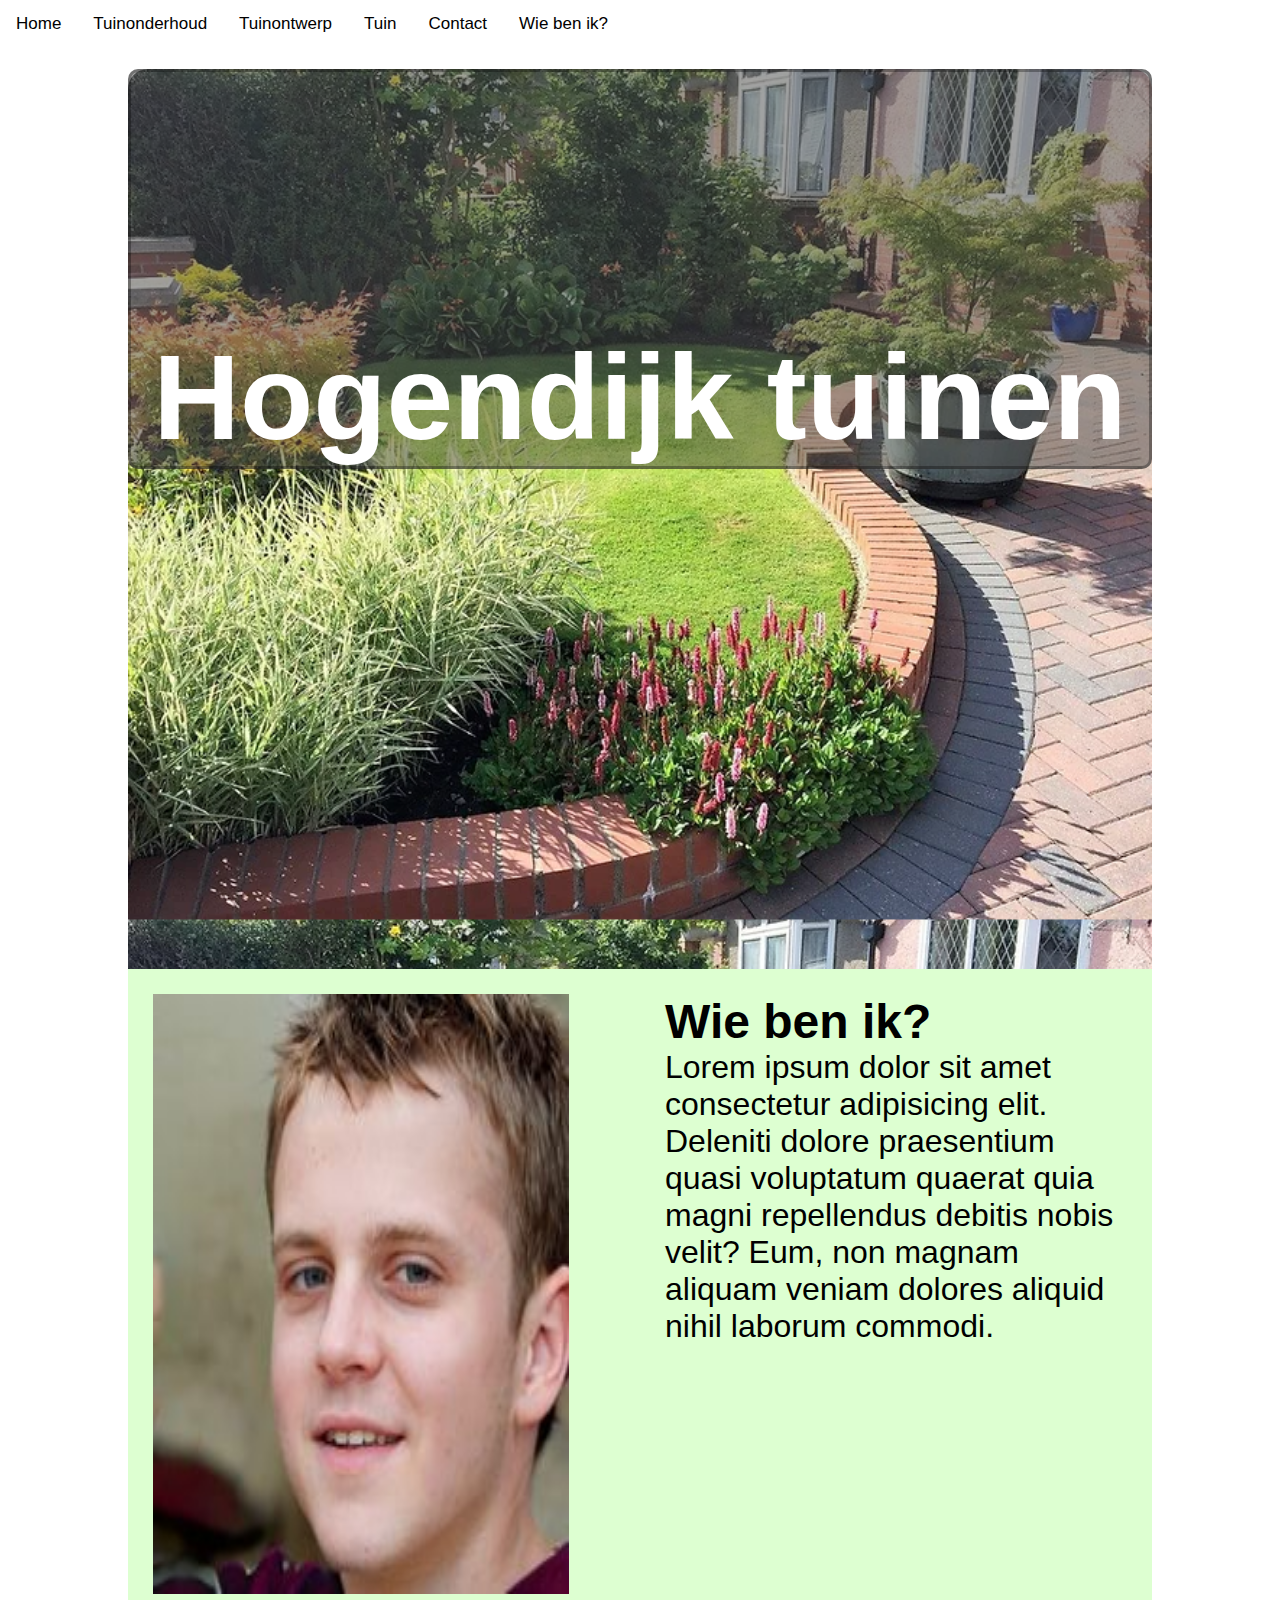
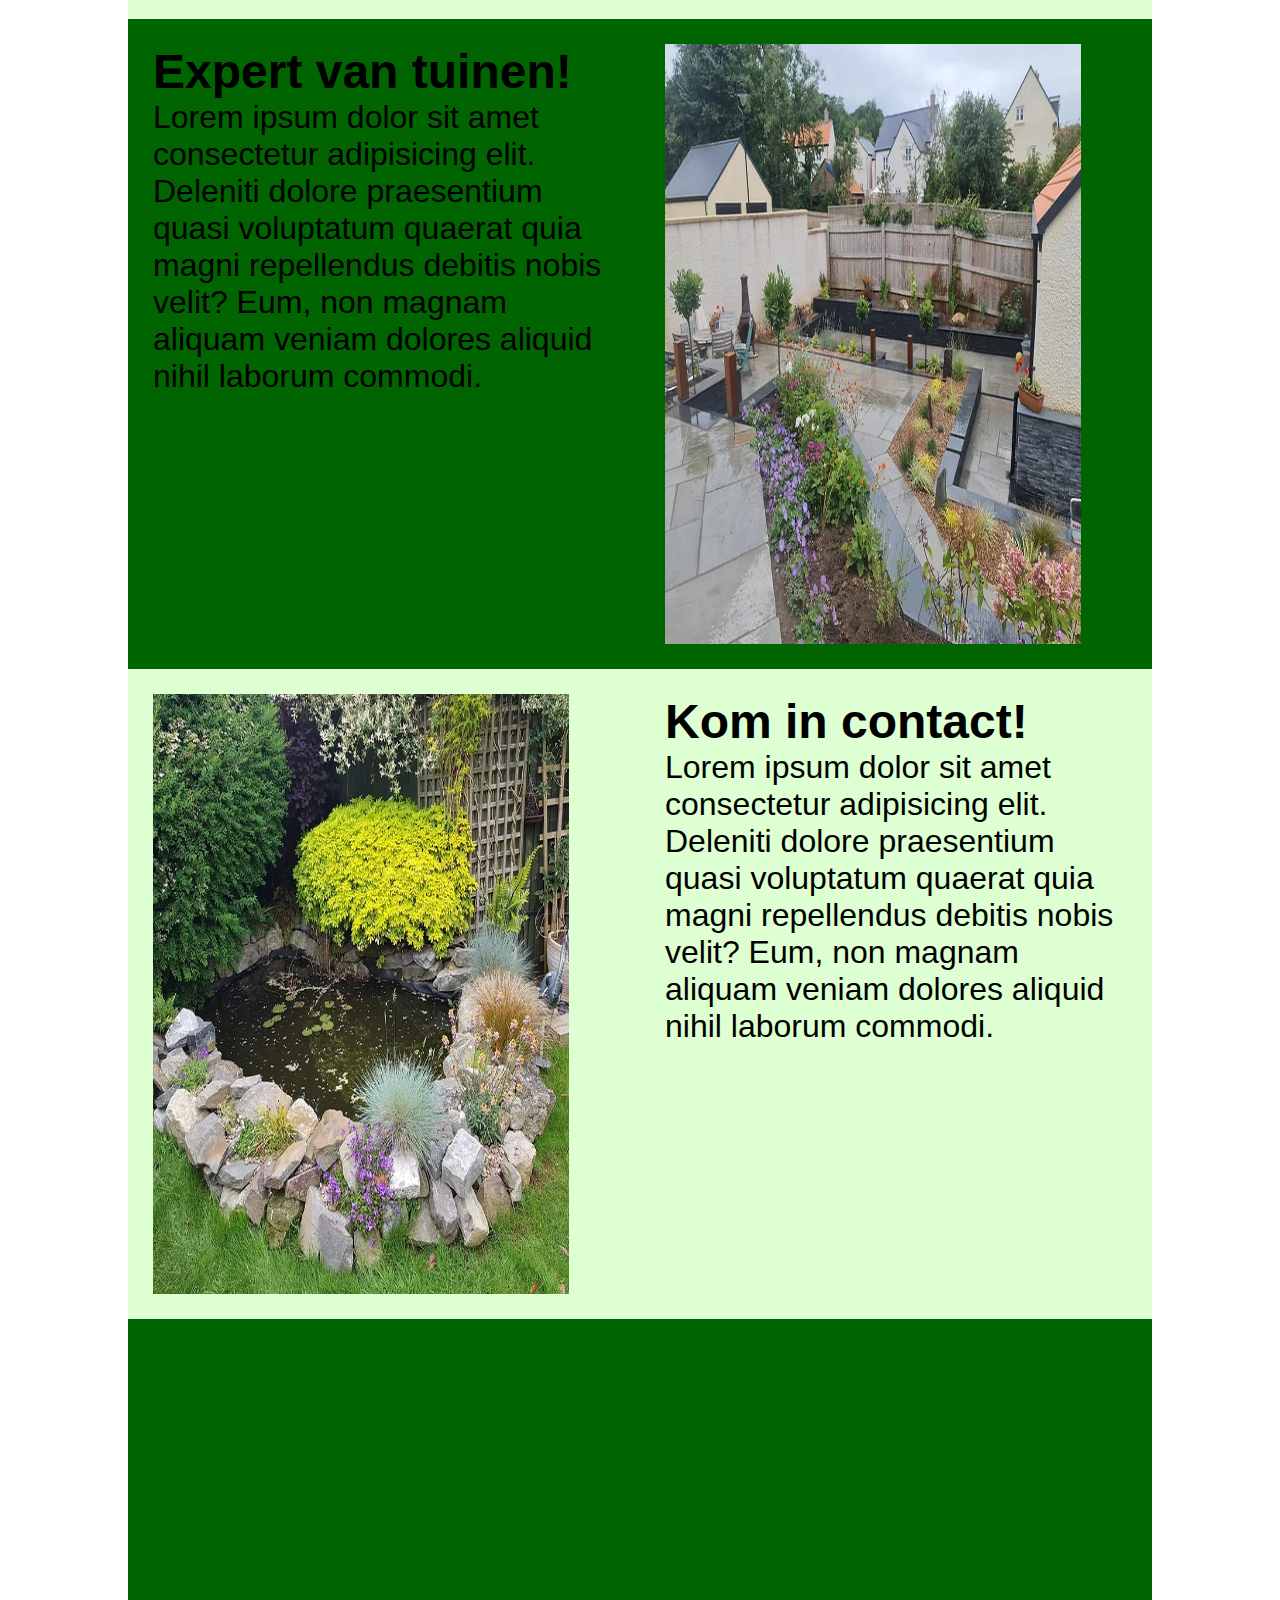
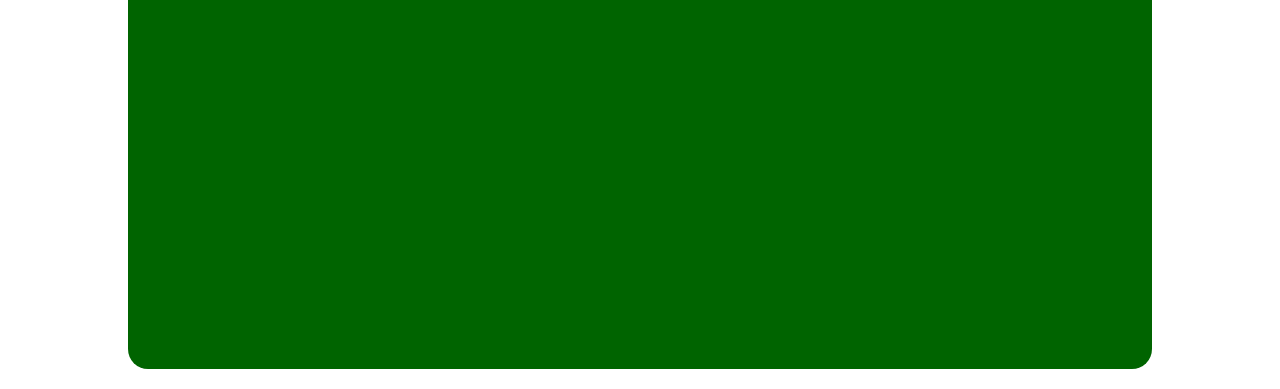
<file: prototype1/assets/index.html>
<!DOCTYPE html>
<html lang="en">

<head>
	<meta charset="UTF-8" />
	<meta http-equiv="X-UA-Compatible" content="IE=edge" />
	<meta name="viewport" content="width=device-width, initial-scale=1.0" />
	<link rel="stylesheet" href="https://cdnjs.cloudflare.com/ajax/libs/font-awesome/4.7.0/css/font-awesome.min.css">
	<link rel="stylesheet" href="./css/style.css" />
	<title>Hoveniers bedrijf</title>
</head>

<body>
	<div class="topnav" id="myTopnav">
		<a href="#home" class="active">Home</a>
		<a href="#onderhoud">Tuinonderhoud</a>
		<a href="#ontwerp">Tuinontwerp</a>
		<a href="#about">Tuin</a>
		<a href="#contact">Contact</a>
		<a href="#wbi" id="last">Wie ben ik?</a>
		<a href="javascript:void(0);" class="icon" onclick="myFunction()">
			<i class="fa fa-bars"></i>
		</a>
	</div>
	
	<div id="content">
		<div class="dark content top imgbackground">
			<div class="h1wrapper">
				<h1>Hogendijk tuinen</h1>

			</div>
		</div>
		<div class="light content">
			<div class="flex">
				<div class="sel">
					<img src="./img/hendrik.jpg"/>
				</div>
				<div class="sel">
					<h2>Wie ben ik?</h2>
					<p>Lorem ipsum dolor sit amet consectetur adipisicing elit. Deleniti dolore praesentium quasi voluptatum quaerat quia magni repellendus debitis nobis velit? Eum, non magnam aliquam veniam dolores aliquid nihil laborum commodi.</p>
				</div>
			</div>
		</div>
		<div class="dark content">
			<div class="flex">
				<div class="sel">
					<h2>Expert van tuinen!</h2>
					<p>Lorem ipsum dolor sit amet consectetur adipisicing elit. Deleniti dolore praesentium quasi voluptatum quaerat quia magni repellendus debitis nobis velit? Eum, non magnam aliquam veniam dolores aliquid nihil laborum commodi.</p>
				</div>
				<div class="sel">
					<img src="./img/tuin2.png"/>
				</div>
			</div>

		</div>
		<div class="light content">
			<div class="flex">
				<div class="sel">
					<img src="./img/tuin1.png"/>
				</div>
				<div class="sel">
					<h2>Kom in contact!</h2>
					<p>Lorem ipsum dolor sit amet consectetur adipisicing elit. Deleniti dolore praesentium quasi voluptatum quaerat quia magni repellendus debitis nobis velit? Eum, non magnam aliquam veniam dolores aliquid nihil laborum commodi.</p>
				</div>
			</div>
		</div>
		<div class="dark content bottom">

		</div>
	</div>
	
	<div id="footer"></div>
	<script defer src="script.js"></script>
</body>
</html>
</file>
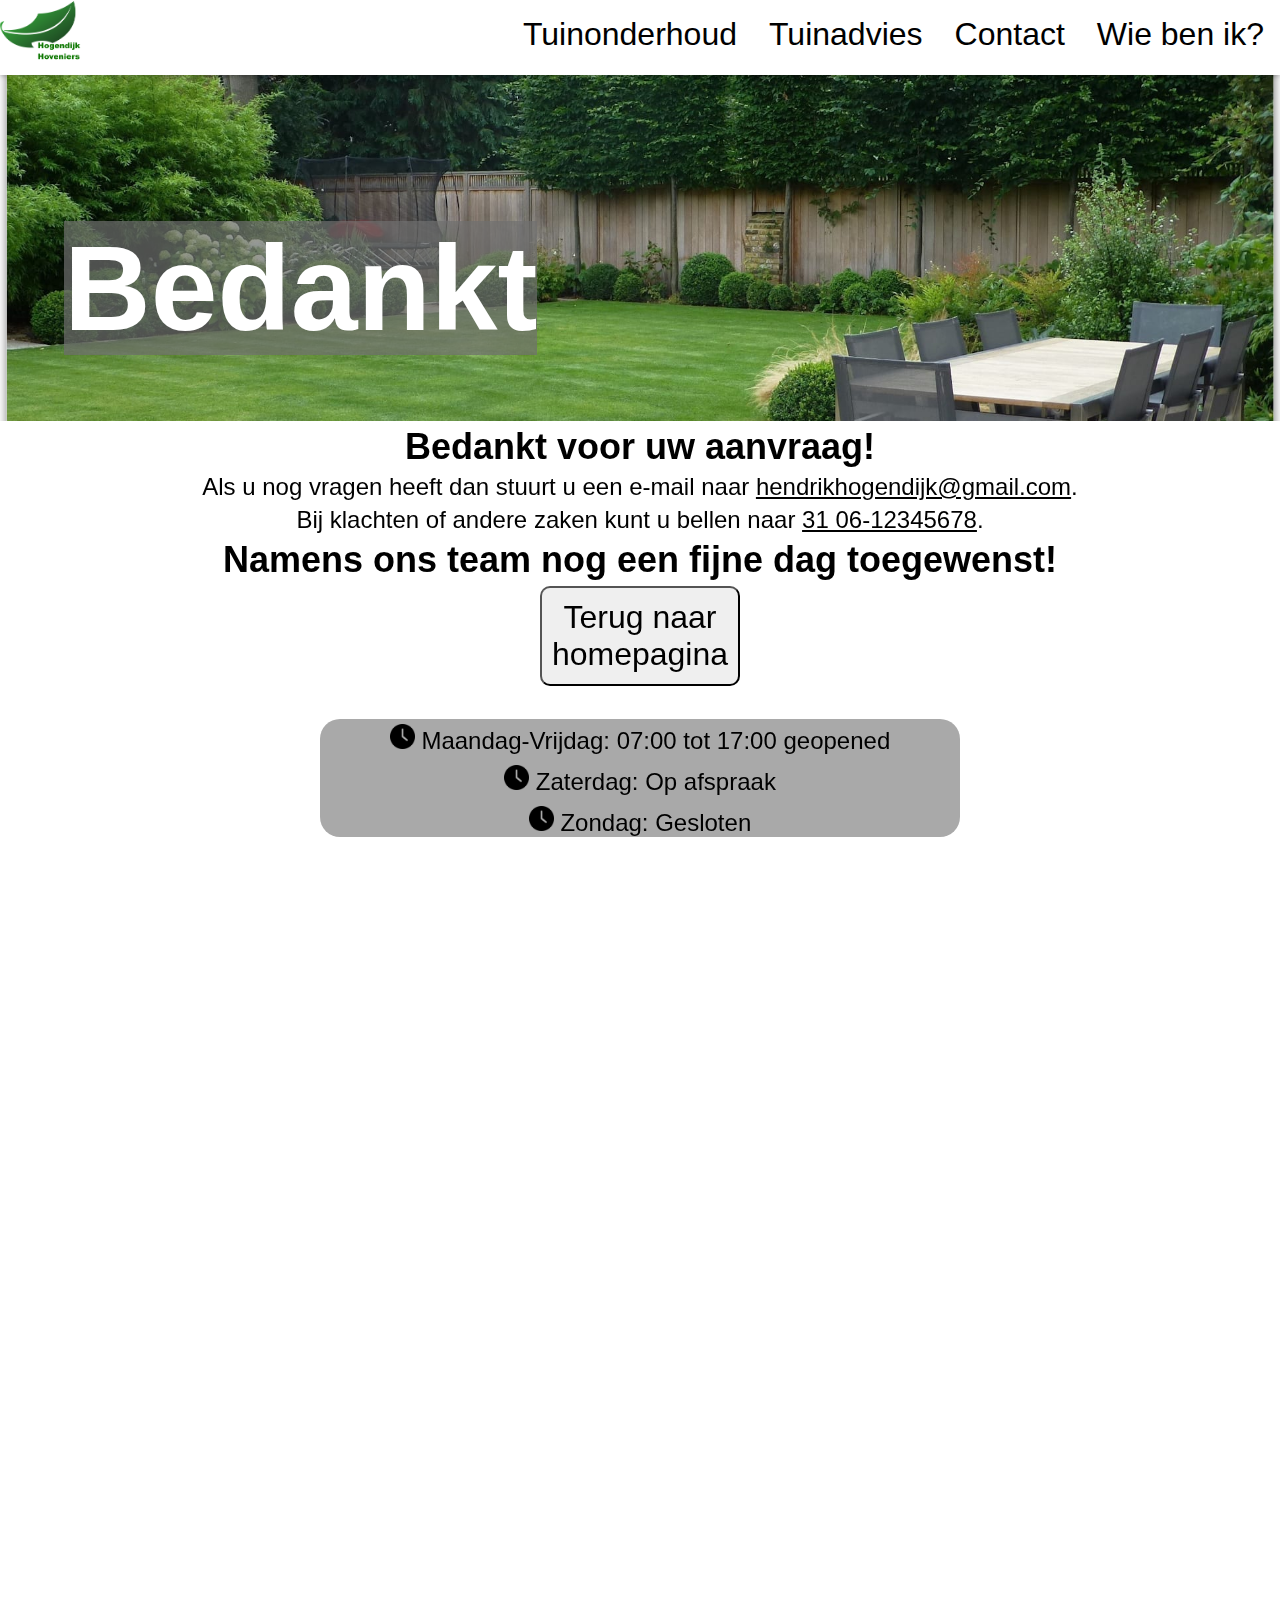
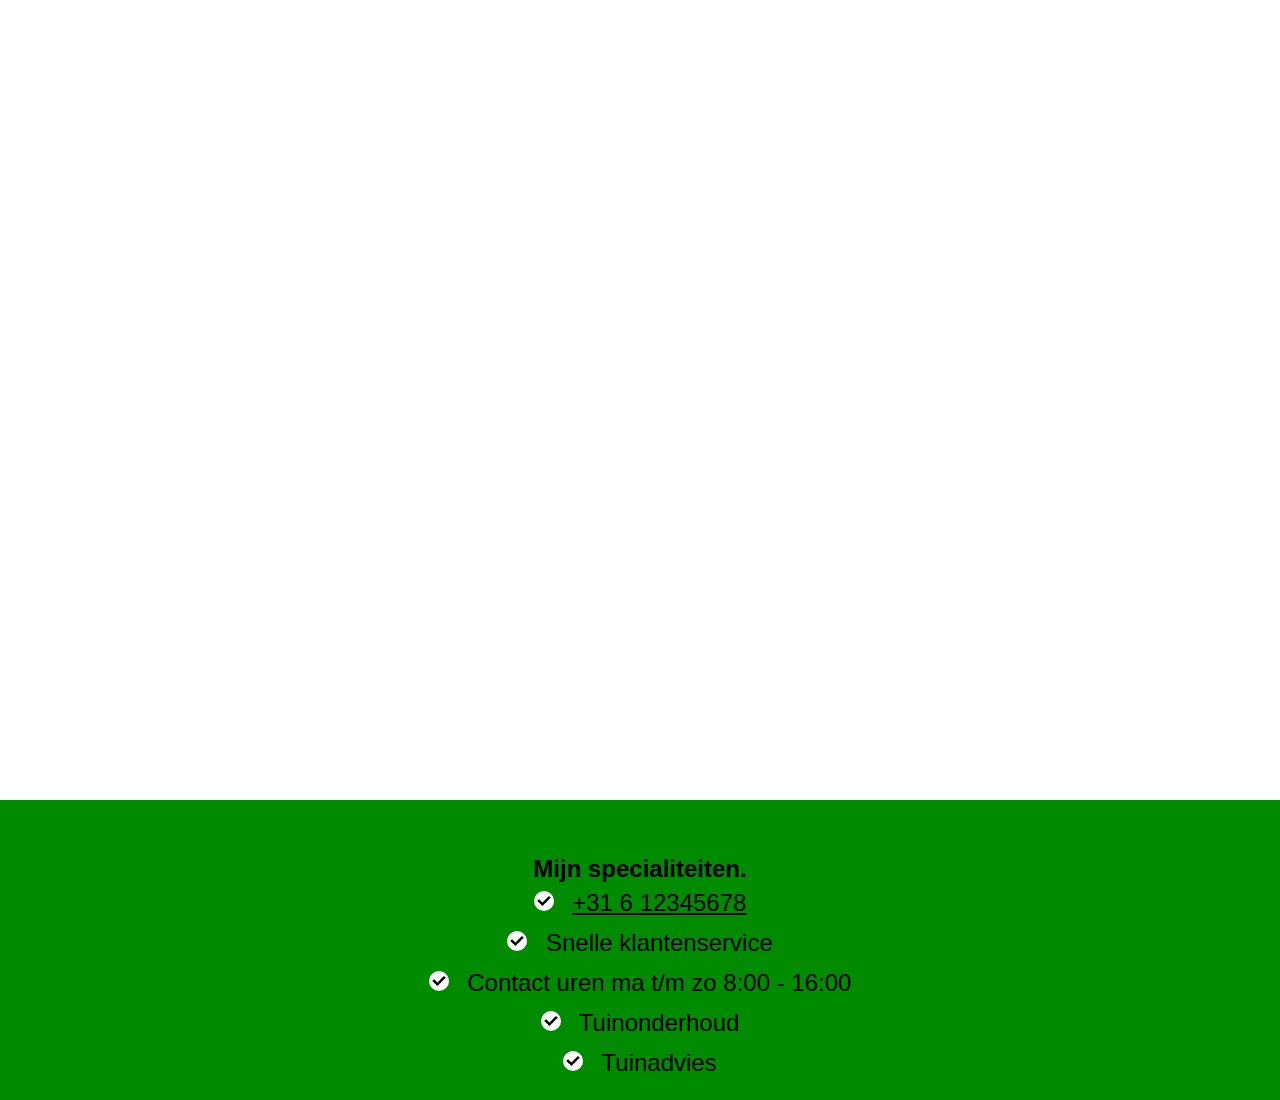
<file: assets/bedankt.html>
<!DOCTYPE html>
<html lang="en">
	
<head>
	<meta charset="UTF-8" />
	<meta http-equiv="X-UA-Compatible" content="IE=edge" />
	<meta name="viewport" content="width=device-width, initial-scale=1.0" />
	<link rel="stylesheet" href="https://cdnjs.cloudflare.com/ajax/libs/font-awesome/4.7.0/css/font-awesome.min.css">
	<link rel="stylesheet" href="css/main_style.css" />
	<link rel="stylesheet" href="css/contact_style.css"/>
	<link rel="icon" type="png" href="img/logo.png"/>
	<title>Hogendijk Hoveniers</title>
	<style>
		#main_wrapper * {
			text-align: center;
		}
	</style>
</head>

<body>
	<div class="header" id="myTopnav">
		<img src="img/logo.png" style="height: 60px; width: auto;" onclick="location.href='home.html'" class="hover-transition"/>
		<a href="javascript:void(0);" class="icon" onclick="myFunction()">
			<i class="fa fa-bars"></i>
		</a>
		<a class="float" href="wbi.html">Wie ben ik?</a>
		<a class="float" href="contact.html">Contact</a>
		<a class="float" href="tuininfo.html">Tuinadvies</a>
		<a class="float" href="tuinonderhoud.html">Tuinonderhoud</a>
	</div>



	<div id="content">
		<!-- De sec-header -->
		<img id="bg-photo-main-small"
			src="img/tuin4.jpg"
			alt="bg-photo-main">
		<div id="content-info-box-small">
			<h1 id="title">
				<span style="background-color: rgba(111,111,111,0.7)">Bedankt</span>
			</h1>
		</div>

        <div id="main-content" class="main">
			<div id="main_wrapper"> <div class tekst><h2> Bedankt voor uw aanvraag! </h2>
				<p>Als u nog vragen heeft dan stuurt u een e-mail naar <u>hendrikhogendijk@gmail.com</u>.</p>
				<p>Bij klachten of andere zaken kunt u bellen naar <u>31 06-12345678</u>.</p>
			    <h2>Namens ons team nog een fijne dag toegewenst!</h2>
				<button onclick="location.href='contact.html'" id="back-button">Terug naar homepagina</button>
				<br><br>
			</div>
			<div id="tijden-etc" class="marg_left">
				<div id="open-hours">
					<ul style="list-style: none;">
						<li><img src="img/clock-icon.png" style="width: 25px"> Maandag-Vrijdag: 07:00 tot 17:00 geopened</li>
						<li><img src="img/clock-icon.png" style="width: 25px"> Zaterdag: Op afspraak</li>
						<li><img src="img/clock-icon.png" style="width: 25px"> Zondag: Gesloten</li>
					</ul>
				</div>
			</div>
		
		</div>

			</div>
        </div>
		
	</div>



	<!-- De footer -->
	<div id="footer" class="high">
		<div id="footer-txt">
			<span><b>Mijn specialiteiten.</b></span>
			<br>
			<div id="li-text">
				<img class="checkmark"
					src="img/genericCheckmark.jpg"
					alt="checkmark-logo"> <u>+31 6 12345678</u><br>
				<img class="checkmark"
					src="img/genericCheckmark.jpg"
					alt="checkmark-logo"> Snelle klantenservice<br>
				<img class="checkmark"
					src="img/genericCheckmark.jpg"
					alt="checkmark-logo"> Contact uren ma t/m zo 8:00 - 16:00<br>
				<img class="checkmark"
					src="img/genericCheckmark.jpg"
					alt="checkmark-logo"> Tuinonderhoud<br>
				<img class="checkmark"
					src="img/genericCheckmark.jpg"
					alt="checkmark-logo"> Tuinadvies<br>
			</div>
		</div>
	</div>
	<script defer src="js/script.js"></script>

</body>

</html>
</file>
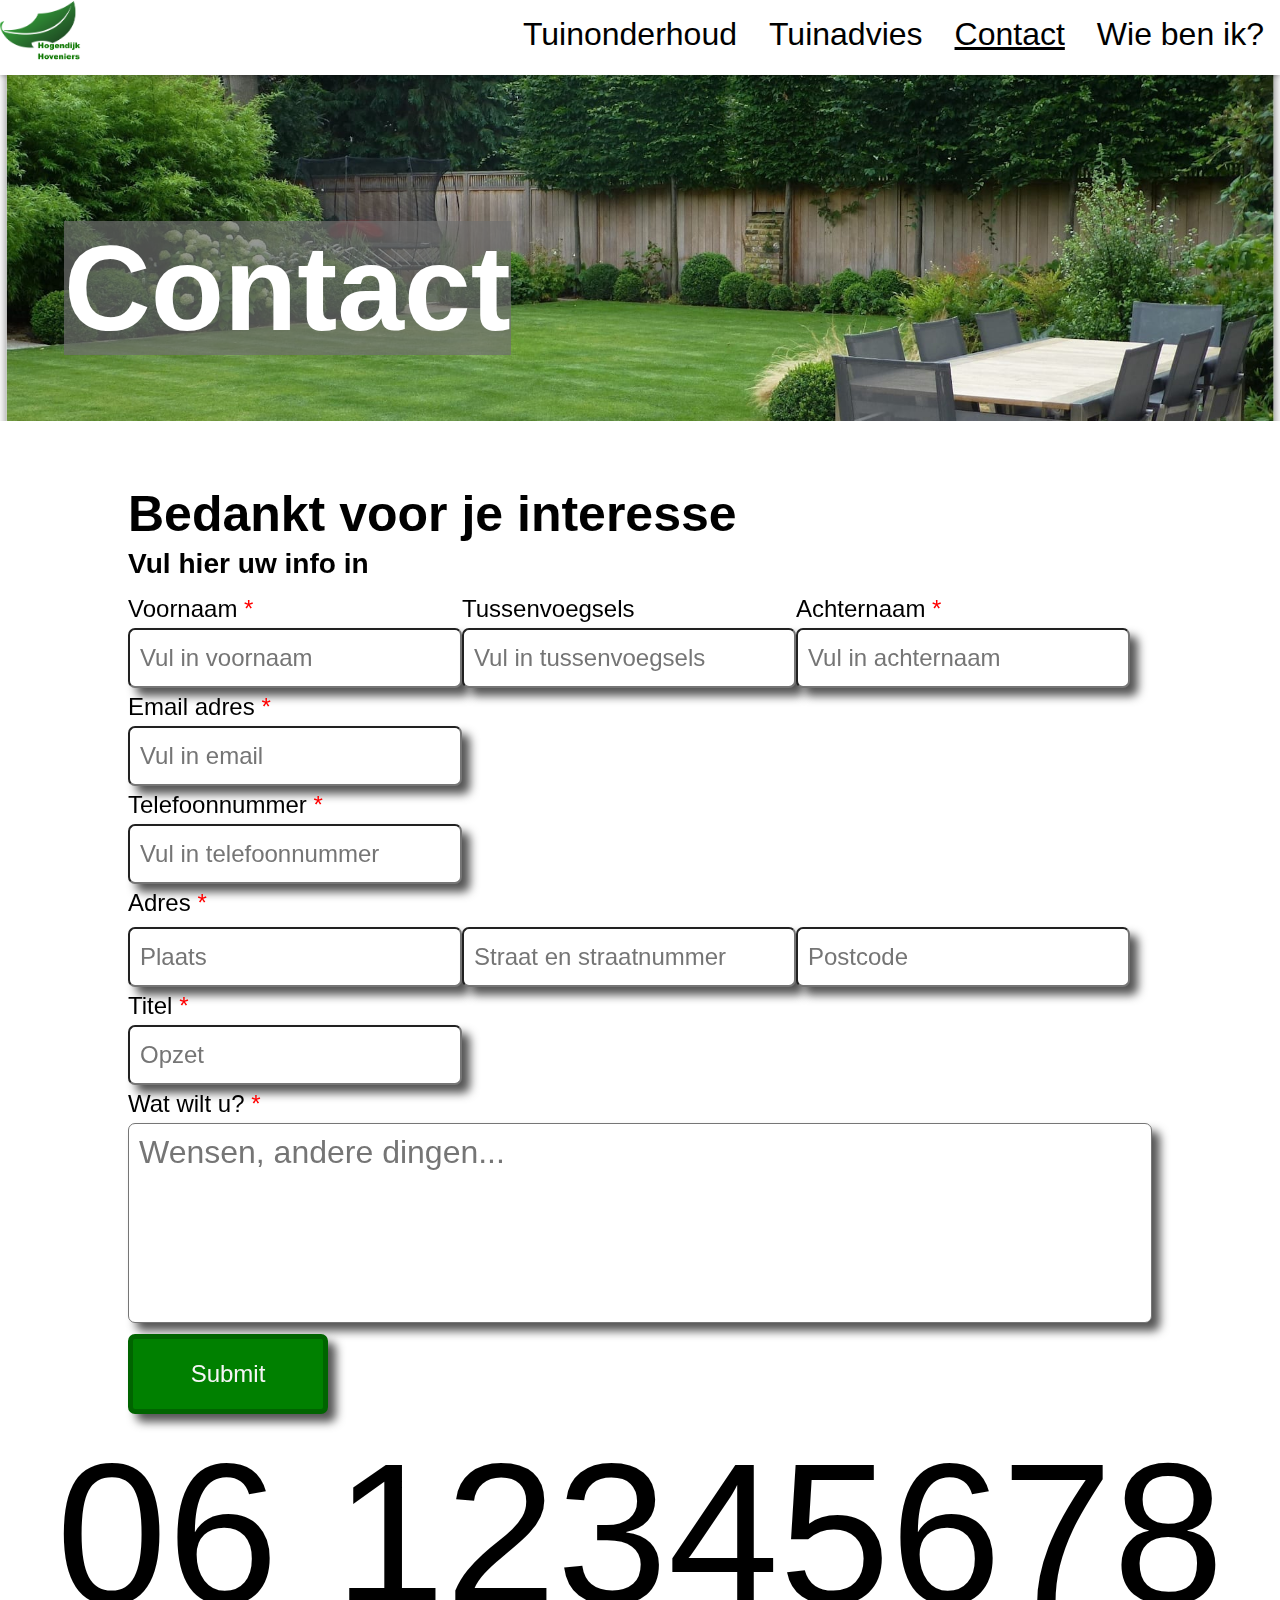
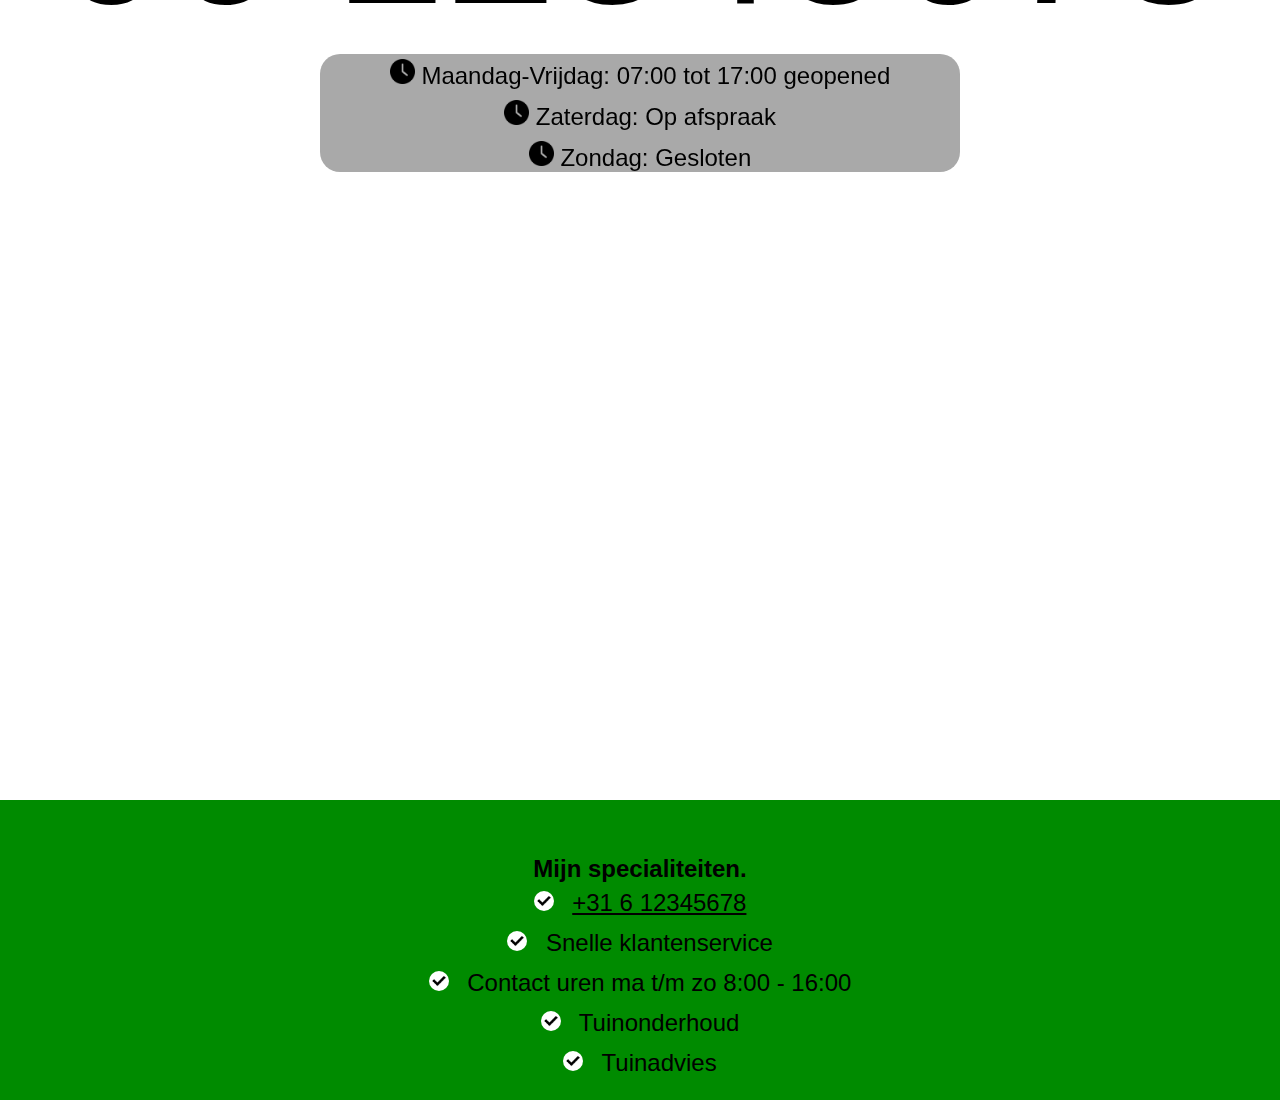
<file: assets/contact.html>
<!DOCTYPE html>
<html lang="en">
	
<head>
	<meta charset="UTF-8" />
	<meta http-equiv="X-UA-Compatible" content="IE=edge" />
	<meta name="viewport" content="width=device-width, initial-scale=1.0" />
	<link rel="stylesheet" href="https://cdnjs.cloudflare.com/ajax/libs/font-awesome/4.7.0/css/font-awesome.min.css">
	<link rel="stylesheet" href="css/main_style.css" />
	<link rel="stylesheet" href="css/contact_style.css"/>
	<link rel="icon" type="png" href="img/logo.png"/>
	<title>Hogendijk Hoveniers</title>
</head>

<body>
	<div class="header" id="myTopnav">
		<img src="img/logo.png" style="height: 60px; width: auto;" onclick="location.href='home.html'" class="hover-transition"/>
		<a href="javascript:void(0);" class="icon" onclick="myFunction()">
			<i class="fa fa-bars"></i>
		</a>
		<a class="float" href="wbi.html">Wie ben ik?</a>
		<a class="float" href="contact.html"><u>Contact</u></a>
		<a class="float" href="tuininfo.html">Tuinadvies</a>
		<a class="float" href="tuinonderhoud.html">Tuinonderhoud</a>
	</div>



	<div id="content">
		<!-- De sec-header -->
		<img id="bg-photo-main-small"
			src="img/tuin4.jpg"
			alt="bg-photo-main">
		<div id="content-info-box-small">
			<h1 id="title">
				<span style="background-color: rgba(111,111,111,0.7)">Contact</span>
			</h1>
		</div>

        <div id="main-content" class="main">
			<div id="main_wrapper">
				<form action="bedankt.php" method="get">
					<h2 id="contact_title" class="marg_left">Bedankt voor je interesse</h2>
					<h3 id="contact_subtitle" class="marg_left">Vul hier uw info in</h3>

					<div class="responsive-flex1">
						<!-- VoornaamInput -->
						<div>
							<p id="vn_input_lable" class="marg_left">Voornaam <span style="color:red;">*</span></p>
							<input type="text" name="vn" placeholder="Vul in voornaam" id="vn_input" class="marg_left" required/>
						</div>
						<!-- TussenVoegInput -->
						<div>
							<p id="tv_input_lable" class="marg_left">Tussenvoegsels</p>
							<input type="text" name="tv" placeholder="Vul in tussenvoegsels" id="tv_input" class="marg_left"/>
						</div>
						<!-- AchterNaamInput -->
						<div>
							<p id="an_input_lable" class="marg_left">Achternaam <span style="color:red;">*</span></p>
							<input type="text" name="an" placeholder="Vul in achternaam" id="an_input" class="marg_left" required/>
						</div>
					</div>
					<!-- EmailInput -->
					<p id="email_input_lable" class="marg_left">Email adres <span style="color:red;">*</span></p>
					<input type="email" name="email" placeholder="Vul in email" id="email_input" class="marg_left" required/>
					<!-- NumberInput -->
					<p id="number_input_lable" class="marg_left">Telefoonnummer <span style="color:red;">*</span></p>
					<input type="number" name="number" placeholder="Vul in telefoonnummer" id="number_input" class="marg_left" required/>
					<!-- AdressInput -->
					<p id="adress_input_lable" class="marg_left">Adres <span style="color:red;">*</span></p>
					<div class="responsive-flex1">
						<input type="text" name="adress-place" placeholder="Plaats" id="adress_input" class="marg_left" required/>
						<input type="text" name="adress-adress" placeholder="Straat en straatnummer" id="adress_input" required/>
						<input type="text" name="adress-postcode" placeholder="Postcode" id="adress_input" required/>
					</div>

					<!-- MainInput -->
					<p id="main_input_lable" class="marg_left">Titel <span style="color:red;">*</span></p>
					<input type="text" name="main_titles" placeholder="Opzet" id="main_input_title" class="marg_left" maxlength="50" required></textarea>
					<p id="main_input_lable" class="marg_left">Wat wilt u? <span style="color:red;">*</span></p>
					<textarea name="main" placeholder="Wensen, andere dingen..." id="main_input" class="marg_left" maxlength="3000" required></textarea>
					<br/>

					<input type="submit" id="submit-button" class="marg_left"/>
				</form>

				<div id="tijden-etc" class="marg_left">
					<div id="phone-number">
						06 12345678
					</div>
					<div id="open-hours">
						<ul style="list-style: none;">
							<li><img src="img/clock-icon.png" style="width: 25px"> Maandag-Vrijdag: 07:00 tot 17:00 geopened</li>
							<li><img src="img/clock-icon.png" style="width: 25px"> Zaterdag: Op afspraak</li>
							<li><img src="img/clock-icon.png" style="width: 25px"> Zondag: Gesloten</li>
						</ul>
					</div>
				</div>
			</div>
        </div>
		
	</div>



	<!-- De footer -->
	<div id="footer">
		<div id="footer-txt">
			<span><b>Mijn specialiteiten.</b></span>
			<br>
			<div id="li-text">
				<img class="checkmark"
					src="img/genericCheckmark.jpg"
					alt="checkmark-logo"> <u>+31 6 12345678</u><br>
				<img class="checkmark"
					src="img/genericCheckmark.jpg"
					alt="checkmark-logo"> Snelle klantenservice<br>
				<img class="checkmark"
					src="img/genericCheckmark.jpg"
					alt="checkmark-logo"> Contact uren ma t/m zo 8:00 - 16:00<br>
				<img class="checkmark"
					src="img/genericCheckmark.jpg"
					alt="checkmark-logo"> Tuinonderhoud<br>
				<img class="checkmark"
					src="img/genericCheckmark.jpg"
					alt="checkmark-logo"> Tuinadvies<br>
			</div>
		</div>
	</div>
	<script defer src="js/script.js"></script>

</body>

</html>
</file>
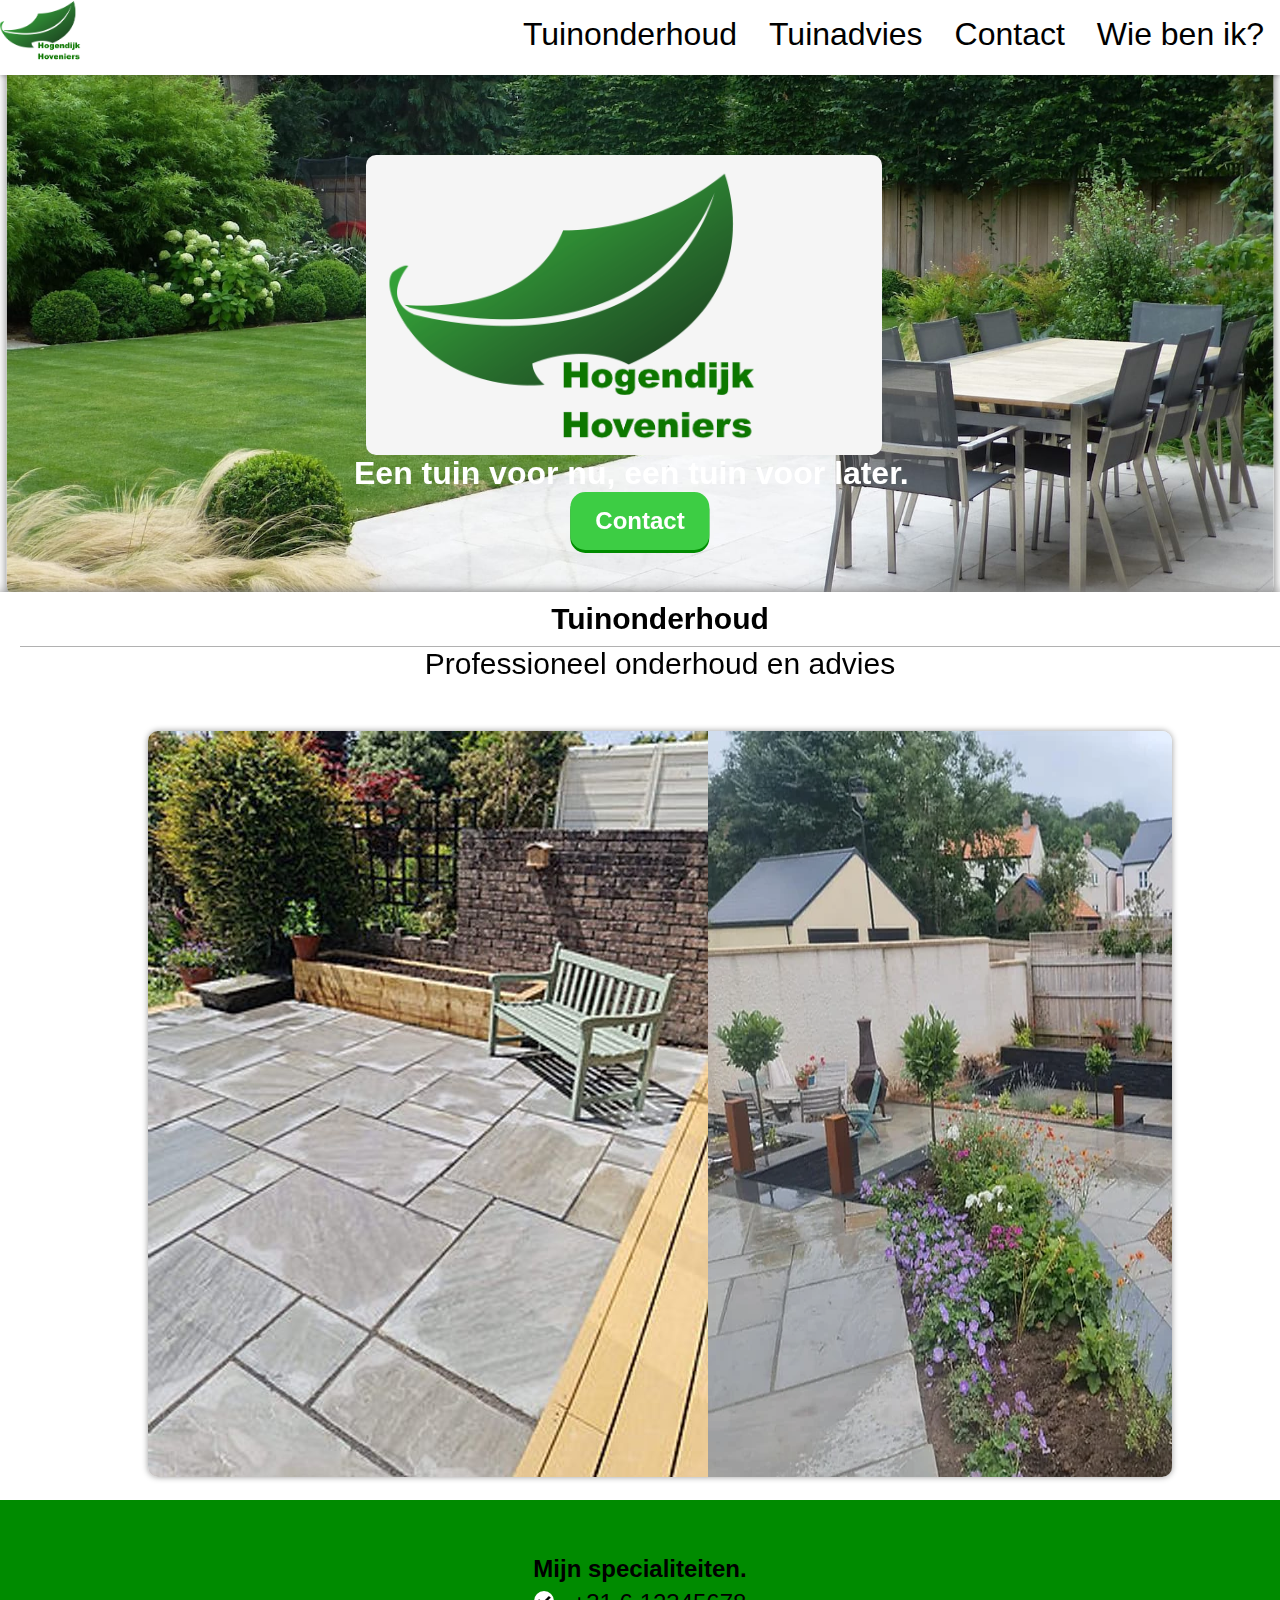
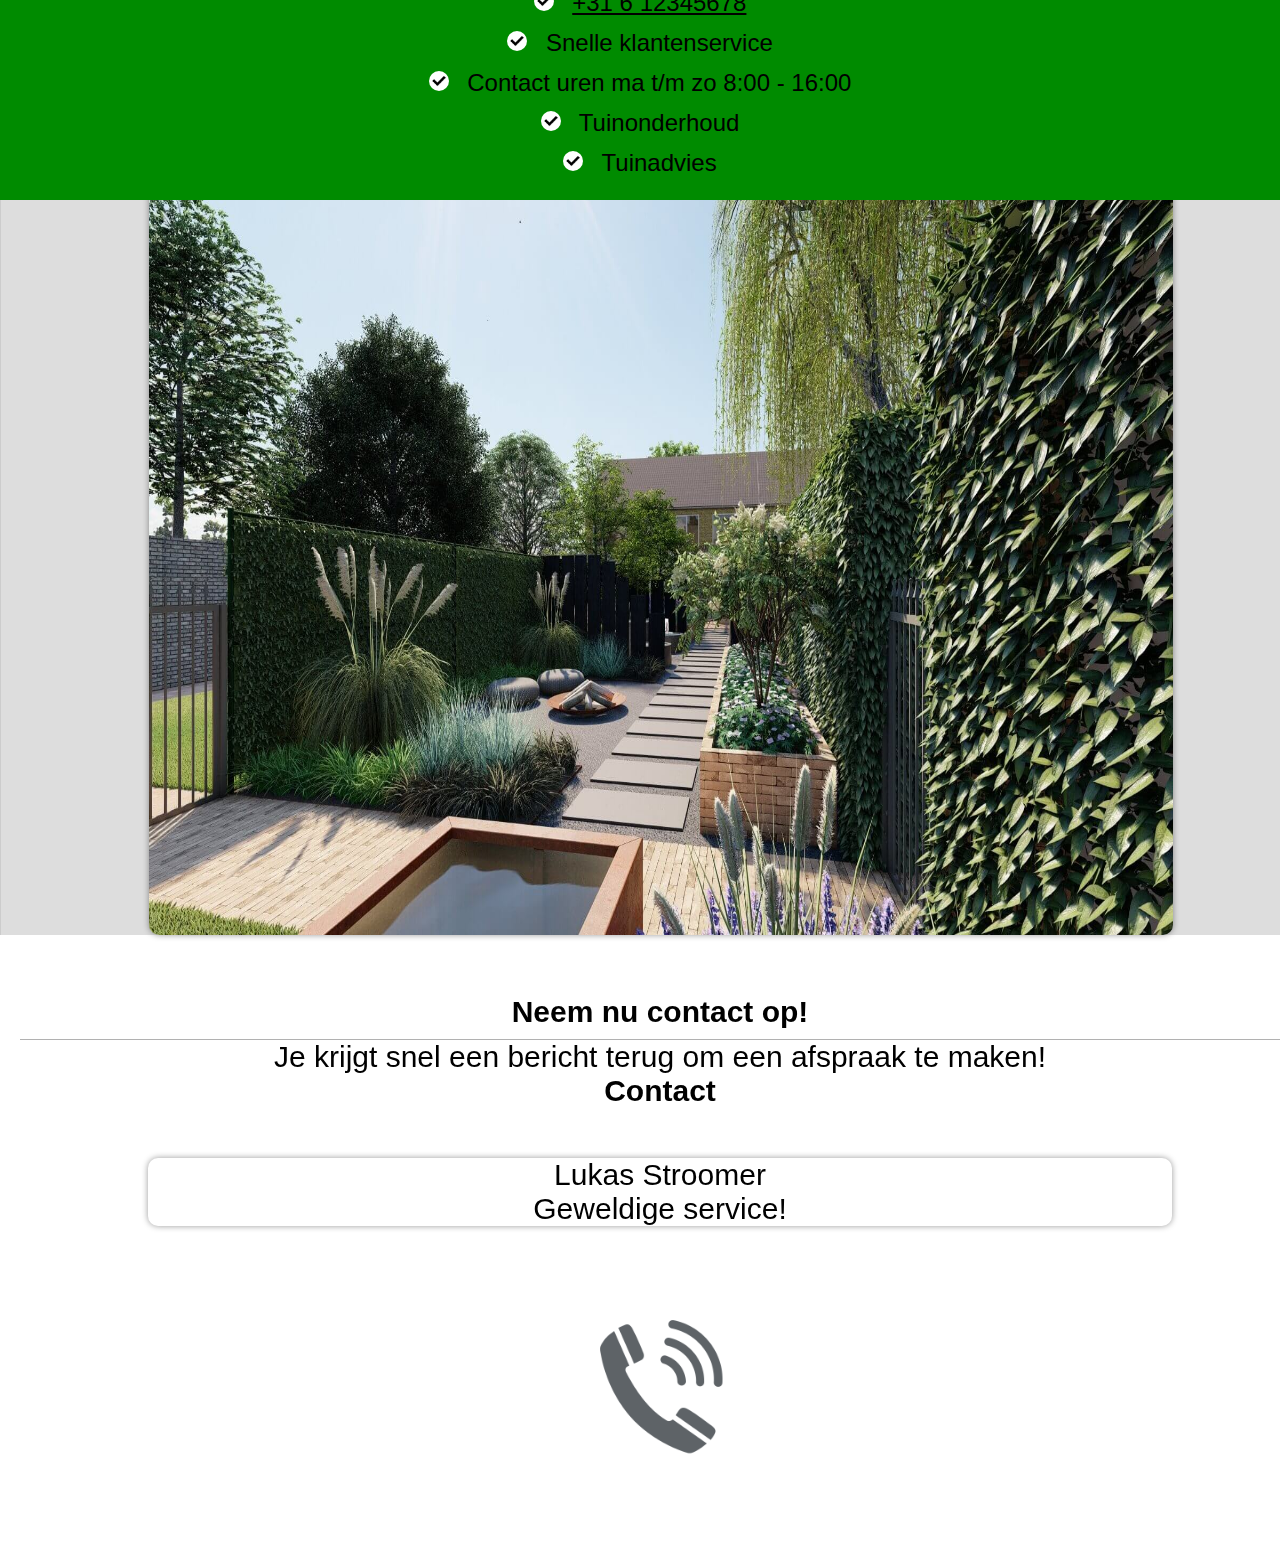
<file: assets/home.html>
<!DOCTYPE html>
<html lang="en">

<head>
	<meta charset="UTF-8" />
	<meta http-equiv="X-UA-Compatible" content="IE=edge" />
	<meta name="viewport" content="width=device-width, initial-scale=1.0" />
	<link rel="stylesheet" href="https://cdnjs.cloudflare.com/ajax/libs/font-awesome/4.7.0/css/font-awesome.min.css">
	<link rel="stylesheet" href="css/main_style.css" />
	<link rel="stylesheet" href="css/home_style.css"/>
	<link rel="icon" type="png" href="img/logo.png"/>
	<title>Hogendijk Hoveniers</title>
</head>

<body>
	<div class="header" id="myTopnav">
		<img src="img/logo.png" style="height: 60px; width: auto;" onclick="location.href='home.html'" class="hover-transition"/>
		<a href="javascript:void(0);" class="icon" onclick="myFunction()">
			<i class="fa fa-bars"></i>
		</a>
		<a class="float" href="wbi.html">Wie ben ik?</a>
		<a class="float" href="contact.html">Contact</a>
		<a class="float" href="tuininfo.html">Tuinadvies</a>
		<a class="float" href="tuinonderhoud.html">Tuinonderhoud</a>
	</div>



	<div id="content">
		<!-- De launchpage -->
		<div id="carousel">
			<img id="bg-photo-main"
				src="img/tuin4.jpg"
				alt="bg-photo-main">
		</div>

		<div id="content-info-box">
			<img src="img/logo.png" id="main-logo">
			<p id="slogan" class="auto">
				<b>Een tuin voor nu, een tuin voor later.</b>
			</p>
			<button id="content-btn" style="left:50%; transform:translateX(-50%)" onclick="location.href='contact.html'">
				<b>Contact</b>
			</button>
		</div>



	

		<!-- De drie onderwerpen  -->
		<div id="flex-info-cards">
			<div class="flex-item-left">
				<p class="title-flex-item">
					<b>Tuinonderhoud</b></p>
				<p>Professioneel onderhoud en advies</p>
				<div class="container hover-transition limitheight" onclick="location.href='tuinonderhoud.html'">
					<!--Area of the images-->
					<div class="wrapper slide">
						<img src="img/Souf.jpeg">
						<img src="img/tuin2.png">
						<img src="img/tuin3.png">
						<img src="img/tuin4.jpg">
					</div>
				</div>
			</div>
			<div class="flex-item-middle">
				<p class="title-flex-item">
					<b>Tuinontwerp</b></p>
				<p>Professionele tuinontwerper</p>
				<!--Basic structure of slider-->
				<div class="container hover-transition" onclick="location.href='tuininfo.html'">
					<!--Area of the images-->
					<div class="wrapper slide">
						<img src="img/car1.jpg">
						<img src="img/car2.jpg">
						<img src="img/car3.jpg">
						<img src="img/car4.jpg">
					</div>
				</div>
			</div>
			<div class="flex-item-right">
				<p class="title-flex-item">
					<b>Neem nu contact op!</b></p>
				<p></p>
				<p>Je krijgt snel een bericht terug om een afspraak te maken!</p>
					<b>Contact</b>
				</button>
				<!--Basic structure of slider-->
				<div class="container hover-transition">
					<!--Area of the images-->
					<div class="wrapper slide1">
						<div class="review">
							<div class="review-top">Lukas Stroomer</div>
							<div class="review-bottom">Geweldige service!</div>
						</div>
						<div class="review">
							<div class="review-top">Thomas Tijs</div>
							<div class="review-bottom">Fantastische service!</div>
						</div>
						<div class="review">
							<div class="review-top">Martijn Kunstman</div>
							<div class="review-bottom">Geweldige website!</div>
						</div>
						<div class="review">
							<div class="review-top">Jan van Os</div>
							<div class="review-bottom">JAN!</div>
						</div>
					</div>
				</div>
				<img src="img/contact.png" style="width:400px; height:auto; margin:0;" class="hover-transition" onclick="location.href='contact.html'">
			</div>
		</div>
	</div>





	<!-- De footer -->
	<div id="footer">
		<div id="footer-txt">
			<span><b>Mijn specialiteiten.</b></span>
			<br>
			<div id="li-text">
				<img class="checkmark"
					src="img/genericCheckmark.jpg"
					alt="checkmark-logo"> <u>+31 6 12345678</u><br>
				<img class="checkmark"
					src="img/genericCheckmark.jpg"
					alt="checkmark-logo"> Snelle klantenservice<br>
				<img class="checkmark"
					src="img/genericCheckmark.jpg"
					alt="checkmark-logo"> Contact uren ma t/m zo 8:00 - 16:00<br>
				<img class="checkmark"
					src="img/genericCheckmark.jpg"
					alt="checkmark-logo"> Tuinonderhoud<br>
				<img class="checkmark"
					src="img/genericCheckmark.jpg"
					alt="checkmark-logo"> Tuinadvies<br>
			</div>
		</div>
	</div>
	<script defer src="js/script.js"></script>





</body>

</html>
</file>
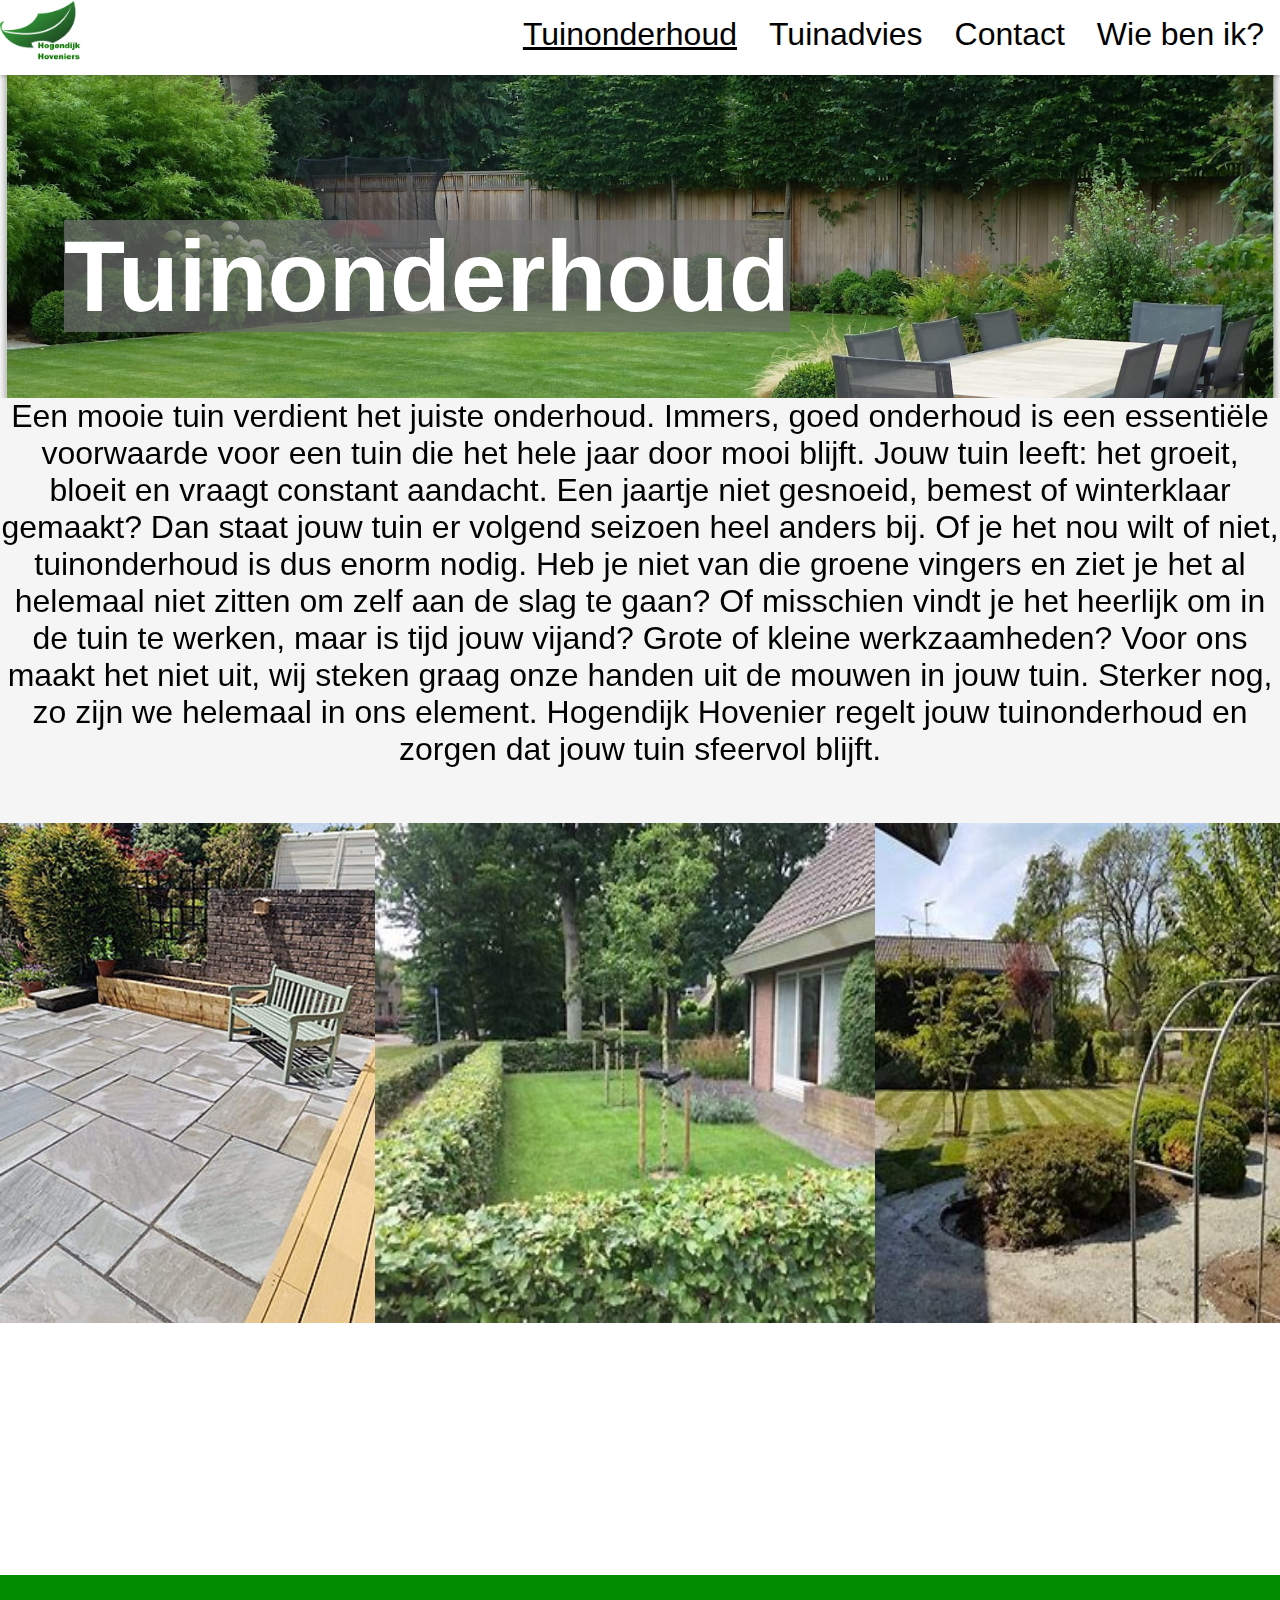
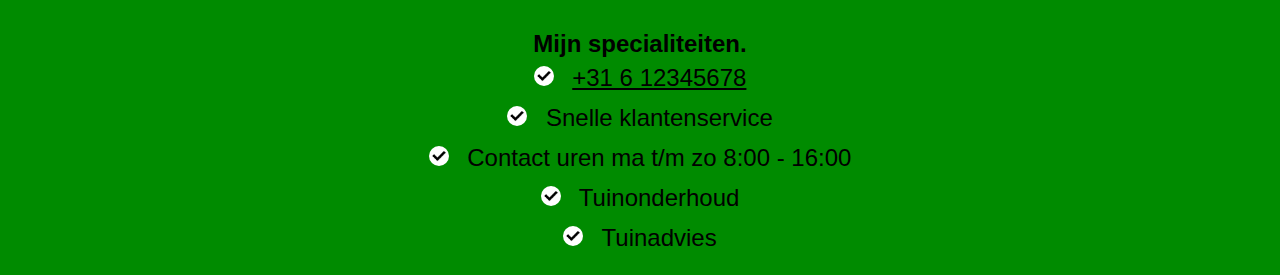
<file: assets/tuinonderhoud.html>
<!DOCTYPE html>
<html lang="en">

<head>
	<meta charset="UTF-8" />
	<meta http-equiv="X-UA-Compatible" content="IE=edge" />
	<meta name="viewport" content="width=device-width, initial-scale=1.0" />
	<link rel="stylesheet" href="https://cdnjs.cloudflare.com/ajax/libs/font-awesome/4.7.0/css/font-awesome.min.css">
	<link rel="stylesheet" href="css/main_style.css" />
	<link rel="stylesheet" href="css/tuinonderhoud_style.css"/>
	<link rel="icon" type="png" href="img/logo.png"/>
	<title>Hogendijk Hovenier</title>


</head>

<body>
	<div class="header" id="myTopnav">
		<img src="img/logo.png" style="height: 60px; width: auto;" onclick="location.href='home.html'" class="hover-transition"/>
		<a href="javascript:void(0);" class="icon" onclick="myFunction()">
			<i class="fa fa-bars"></i>
		</a>
		<a class="float" href="wbi.html">Wie ben ik?</a>
		<a class="float" href="contact.html">Contact</a>
		<a class="float" href="tuininfo.html">Tuinadvies</a>
		<a class="float" href="tuinonderhoud.html"><u>Tuinonderhoud</u></a>
	</div>



	<div id="content">
		<!-- De sec-header -->
		<img id="bg-photo-main-small"
			src="img/tuin4.jpg"
			alt="bg-photo-main">
		<div id="content-info-box-small">
			<p id="title">
				<div class="flexContainer">
					<h1><span style="background-color: rgba(111,111,111,0.7)">Tuinonderhoud</span></h1>
				</div>
			</p>
		</div>

        <div id="main-content"> 
        <div id="main-content">
            <p>Een mooie tuin verdient het juiste onderhoud. Immers, goed onderhoud is een essentiële voorwaarde voor een tuin die het hele jaar door mooi blijft.

				Jouw tuin leeft: het groeit, bloeit en vraagt constant aandacht. Een jaartje niet gesnoeid, bemest of winterklaar gemaakt? Dan staat jouw tuin er volgend seizoen heel anders bij. Of je het nou wilt of niet, tuinonderhoud is dus enorm nodig.

				Heb je niet van die groene vingers en ziet je het al helemaal niet zitten om zelf aan de slag te gaan? Of misschien vindt je het heerlijk om in de tuin te werken, maar is tijd jouw vijand? Grote of kleine werkzaamheden?
				
				Voor ons maakt het niet uit, wij steken graag onze handen uit de mouwen in jouw tuin. Sterker nog, zo zijn we helemaal in ons element. Hogendijk Hovenier regelt jouw tuinonderhoud en zorgen dat jouw tuin sfeervol blijft.
			</p>
			
			<div id="ja">
			<img class="plaatje hover-transition"src="img/Souf.jpeg" alt="plaatje1">
			<img class="plaatje hover-transition" src="img/plaatje3.souf.jpg" alt="plaatje3">
			<img class="plaatje hover-transition" src="img/plaatje4.jpg" alt="plaatje4">
       </div>
		</div> 
		
	</div>



	<!-- De footer -->
	<div id="footer">
		<div id="footer-txt">
			<span><b>Mijn specialiteiten.</b></span>
			<br>
			<div id="li-text">
				<img class="checkmark"
					src="img/genericCheckmark.jpg"
					alt="checkmark-logo"> <u>+31 6 12345678</u><br>
				<img class="checkmark"
					src="img/genericCheckmark.jpg"
					alt="checkmark-logo"> Snelle klantenservice<br>
				<img class="checkmark"
					src="img/genericCheckmark.jpg"
					alt="checkmark-logo"> Contact uren ma t/m zo 8:00 - 16:00<br>
				<img class="checkmark"
					src="img/genericCheckmark.jpg"
					alt="checkmark-logo"> Tuinonderhoud<br>
				<img class="checkmark"
					src="img/genericCheckmark.jpg"
					alt="checkmark-logo"> Tuinadvies<br>
			</div>
		</div>
	</div>
	<script defer src="js/script.js"></script>

</body>

</html>
</file>
<file: prototype1/assets/css/style.css>
* {
    font-family: Arial, Helvetica, sans-serif;
    margin: 0;
    padding: 0;
}

body {
    background-color: #fff;
}

.topnav {
    overflow: hidden;
    color: #000;
    position: sticky;
    top: 0;
}

.topnav a {
    float: left;
    display: block;
    padding: 14px 16px;
    text-decoration: none;
    font-size: 17px;
    transition: all 250ms;
    color: #000;
    background-color: #fff;
}

.topnav a:hover {
    color: #3dcd44;
    float: left;
}

.topnav a.active {
    background-color: #fff;
    color: #000;
    float: left;
    opacity: 100%;
}

.topnav .icon {
    display: none;
}

@media screen and (max-width: 645px) {
    .topnav a:not(:first-child) {display: none;}
    .topnav a.icon {
    float: right;
    display: block;
    margin-right: 0;
    }
}

@media screen and (max-width: 645px) {
    .topnav.responsive {position: relative;}
    .topnav.responsive .icon {
    position: absolute;
    right: 0;
    top: 0;
    margin-right: 0;
}

.topnav.responsive a {
    float: none;
    display: block;
    }
}

#content {
    padding-top: 1px;
}

.dark {
    background-color: darkgreen;
}
.light {
    background-color: #ddffd1;
}
.content {
    width: 80%;
    margin: auto;
    height: 650px;
}
.top {
    border-radius: 20px 20px 0 0;
    margin-top: 20px;
    height: 900px;
}
.bottom {
    border-radius: 0 0 20px 20px;
    margin-bottom: 20px;
}
.flex {
    display: flex;
}
.sel {
    margin: 25px;
    height: 600px;
    width: 100%;
}
.sel img {
    height: 100%;
    width: 90%;
    margin: auto;
}
h2 {
    font-size: xxx-large;
}
.sel p {
    font-size: xx-large;
}
.imgbackground {
    background-image: url(../img/tuin3.png);
    background-size: 100%;
    text-align: center;
}
h1 {
    font-size: 120px;
    color: white;
}
.h1wrapper {
    padding-top: 25%;
    background-color: rgba(70,70,70,0.5);
    border: rgba(0,0,0,0.3) 3px solid;
    border-radius: 10px;
}
</file>
<file: assets/css/main_style.css>
* {
	font-family:  Arial, Helvetica, sans-serif;
	margin: 0;
	padding: 0;
}
body, html {
	height: 100%;
	width: 100%;
}
body {
	margin: 0;
	padding: 0;
	background-color: #fff;
	overflow-x: hidden;
}

.header {
	overflow: hidden;
	background-color: #fff;
	position: sticky;
	top: 0%;
	box-shadow: 0 0 6px #00000066;
	line-height: 40px;
	z-index: 1;
}

.header a {
	position: inherit;
	display: block;
	padding: 14px 16px;
	text-decoration: none;
	font-size: xx-large;
	transition: all 250ms;
	color: #000;
	background-color: #fff;
}

.header a:hover {
	text-decoration: underline;
	color: #3dcd44;
}

.header a.active {
	background-color: #fff;
	color: #000;
	float: left;
	opacity: 100%;
}

.header .icon {
	display: none;
}

.float {
	float: right;
}

@media screen and (max-width: 930px) {
	.header a:not(:first-child) {
		display: none;
	}

	.header a.icon {
		float: right;
		display: block;
		margin-right: 0;
	}
}

@media screen and (max-width: 930px) {
	.header.responsive {
		position: absolute 0;
	}

	.header.responsive .icon {
		position: absolute;
		right: 0;
		top: 0;
		margin-right: 0;
	}

	.header.responsive a {
		float: none;
		display: block;
	}
}

#content {
	position: relative;
	height: 100%;
	width: 100%;
}

#bg-photo-main {
	left: 50%;
	transform: translate(-0.5%);
	width: 99%;
	position: sticky;
	top: 0px;
	z-index: -1;
	border-radius: 15px;
	margin-top: -70px;
	box-shadow: 0 0 10px 0.4px #888;
}
#bg-photo-main-small {
	left: 50%;
	transform: translate(-0.5%);
	width: 99%;
	position: sticky;
	bottom: 0px;
	z-index: -1;
	border-radius: 15px;
	margin-top: -70px;
	box-shadow: 0 0 10px 0.4px #888;
}
#content-info-box {
	color: #fff;
	margin-top: -35%;
	margin-left: 5%;
	width: 100%;
}
#content-info-box-small {
	color: #fff;
	margin-top: -30%;
	margin-left: 5%;
	width: 100%;
}

@media screen and (max-width: 725px) {
	#content-info-box {
		margin-top: -30%;
		margin-left: -5%;
		scale: 50%;
	}
	#content-info-box-small {
		margin-top: -30%;
		margin-left: -5%;
		scale: 50%;
	}
}
#slogan {
	font-size: 200%;
	width: 700px;
}

#alt-txt {
	color: #fff;
	font-size: 150%;
}

#content-btn {
	position: absolute;
	padding-top: 15px;
	padding-left: 25px;
	padding-right: 25px;
	padding-bottom: 15px;
	border-radius: 15px;
	border: hidden;
	background-color: #3dcd44;
	color: #fff;
	font-size: 150%;
	transition: all 150ms;
	box-shadow: 0 3px 0 0 #008b00;
}
.rounded {
	margin-top: 50px;
	border-radius: 10px;
	box-shadow: 0 0 6px #00000066;

}
#content-btn:hover {
	background-color: #fff;
	color: #000;
	cursor: pointer;
	box-shadow: 0 3px 0 0 #ababab;
}

#content-btn:active {
    transform: translateY(-3px);
}

#flex-info-cards {
	margin-top: 23%;
	display: flex;
	flex-wrap: wrap;
	font-size: 30px;
	text-align: center;
	box-shadow: 0 0 10px 0.7px #888;
	width: 100%;
}

@media screen and (max-width: 1280px) {
	#flex-info-cards {
		display: block;
		margin-top: 100px;
	}

	.flex-item-middle {
		border-top: solid 1.5px #ddd;
		border-left: none;
		border-right: none;
	}
}

.flex-item-left {
	background-color: #fff;
	padding-bottom: 100px;
	padding-left: 20px;
	padding-right: 20px;
	flex: 30%;
	width: 100%;
}

.flex-item-middle {
	background-color: #ddd;
	min-height: 400px;
	border-left: solid 1.5px #ccc;
	border-right: solid 1.5px #ccc;
	padding-left: 20px;
	padding-right: 20px;
	flex: 30%;
	width: 100%;
}

.flex-item-right {
	background-color: #fff;
	min-height: 400px;
	padding-bottom: 50px;
	padding-left: 20px;
	padding-right: 20px;
	flex: 30%;
	width: 100%;
}

.title-flex-item {
	padding-top: 10px;
	padding-bottom: 10px;
	border-bottom: solid 1.5px #b1b1b1;
}

h5 {
	padding-left: 10%;
	padding-right: 10%;
}

#footer {
	position: absolute;
	bottom: -100%;
	z-index: 1px;
    width: 100%;
    height: 300px;
    background-color: #008b00;
}

#footer-txt {
	text-align: center;
    padding-top: 55px;
    font-size: x-large;
}

#li-text {
    line-height: 40px;
}

.checkmark {
    margin-right: 12px;
    border-radius: 50%;
    width: 20px;
    height: 20px;
}
/* 
h1 {
	background-color: rgba(100,100,100,0.6);
}

/* voor de template, niet veranderen. als je de kleur niet wilt verwijder de class uit de lijst van de div */
.remove-me {
	/* om in de template te laten zien waar de div is en hoe groot het is */
	background-color: aqua;
}
#main-content {
	margin-top: 5%;
	height: 140%;
}
#title {
	font-size:120px;
}
.auto {
	margin: auto;
}

.hover-transition {
	transition: all 400ms ease-in-out;
}
.hover-transition:hover {
	scale: 110%;
}
</file>
<file: assets/css/contact_style.css>
.main {
    background-color: white;
}
#main-content {
    font-size: xx-large;
    height: 240%;
}
#main-content * { 
    margin-top: 5px;
}
input, textarea{
    font-size:xx-large;
    padding: 10px;
    border-radius: 7px;
    box-sizing: border-box;
    box-shadow: 8px 8px 10px #555;
    height:60px;
}
@media screen and (max-width: 1300px) {
    #main-content {
        font-size: x-large;
    }
    input {
        font-size: x-large;
    }
}
#contact_title {
    font-size: 50px;
    margin: 5% 0 0 10%;
}
.marg_left {
    margin: 0 0 0 10%;
}
#main_wrapper {
    overflow-y: hidden;
    width: 100%;
    height: 100%;
}
#main_input {
    width: 80%;
    height: 200px;
}

.responsive-flex1 {
    margin: 0 0 0 10%;
    display: flex;
    flex-direction: row;
}
.responsive-flex1 * {
    margin: 0;
}
#phone-number {
    font-size: 200px;
}
@media screen and (max-width: 900px) {
    #phone-number {
        font-size: 60px;
    }
}
@media screen and (max-width: 725px) {
	.responsive-flex1 {
        display: flex;
        flex-direction: column;
        flex-grow: inherit;
    }
    .responsive-flex1 * {
        align-self: start;
    }
}
#main_input {
    resize: none;
}
#footer {
	position: absolute;
	bottom: -200%;
}
#submit-button {
    background-color: green;
    border: 5px solid darkgreen;
    color: whitesmoke;
    transition: all 350ms;
    padding: auto;
    width: 200px;
    height: 80px;
}
#submit-button:hover {
    border: 5px solid lightgreen;
    background-color: #000;
}
#tijden-etc {
    text-align: center;
    margin: auto;
}
#open-hours {
    width: 50%;
    border-radius: 20px;
    margin: auto;
    background-color: darkgray;
}
#back-button {
    width: 200px;
    height: 100px;
    font-size: xx-large;
    border-radius: 10px;
}
</file>
<file: assets/css/home_style.css>
/*Basic structure of slider*/
.container {
    border-radius: 10px;
    width: 80%;
    margin: 50px auto;
	box-shadow: 0 0 6px #00000066;
    /* position: absolute;
	transform: translate(-50%, -50%,);
	top: 50%;
	left: 40%; */
    overflow: hidden;
}
.limitheight {
    height: 50%;
}

/*Area of images*/
.wrapper {
    display: flex;
}
.slide {
    animation: slide 16s infinite;
    width: 100%;
}
.slide1 {
    animation: slide2 16s infinite;
    width: 400%;
}
 
img {
    width: 100%;
}
/*Animation activated by keyframes*/
@keyframes slide {
    0%{
        transform: translateX(0);
    }
	5%{
		transform: translateX(0);
	}
    25%{
        transform: translateX(-100%);
    }
    30%{
        transform: translateX(-100%);
    }
    50%{
        transform: translateX(-200%);
    }
    55%{
        transform: translateX(-200%);
    }
    75%{
        transform: translateX(-300%);
    }
    80%{
        transform: translateX(-300%);
    }
    100%{
        transform: translateX(0%);
    }
}
@keyframes slide2 {
    0%{
        transform: translateX(0);
    }
	5%{
		transform: translateX(0);
	}
    25%{
        transform: translateX(-25%);
    }
    30%{
        transform: translateX(-25%);
    }
    50%{
        transform: translateX(-50%);
    }
    55%{
        transform: translateX(-50%);
    }
    75%{
        transform: translateX(-75%);
    }
    80%{
        transform: translateX(-75%);
    }
    100%{
        transform: translateX(0%);
    }
}
#main-logo {
    height: 300px; 
    width: auto; 
    margin-right:auto; 
    margin-left:auto; 
    display: block; 
    background-color: whitesmoke; 
    border-radius: 10px;
    position: relative;
    right: 80px;
}

.review {
    width: 100%;
    display: flex;
    flex-direction: column;
}
.review-top, .review-bottom {
    height: 100%;
    width: 100%;
    
}
@media screen and (max-width: 930px) {
    #bg-photo-main {
        height: 500px;
    }
	#content-info-box {
		margin-top: -120%;
		margin-left: -5%;
		scale: 50%;
	}
    #footer {
        bottom: -180%;
    }
    #slogan {
        font-size: xxx-large;
    }
}
</file>
<file: assets/css/tuinonderhoud_style.css>
.flexContainer{
    
    display: flex ;
    justify-content: space-between;
    font-size: 50px;
    font-family:'Courier New', Courier, monospace
}
#main-content{
    background-color: white;
    font-size: xx-large;
    font-family:'Trebuchet MS', 'Lucida Sans Unicode', 'Lucida Grande', 'Lucida Sans', Arial, sans-serif;
    background-color: whitesmoke;
    text-align: center;
    height: 60%;
}


#ja{
    display: flex;
    justify-content: space-between;
    margin-top: 55px;
}

.shadow{
    text-shadow: 8px 8px 7px rgb(8, 177, 73);

}
@media screen and (max-width: 900px) {
    #main-content{
        margin-top: -20%;
    }
    
}

@media screen and (max-width: 900px) {
    #content{
        margin-bottom: -20%;
    }
}
.plaatje{
    width: 500px;
    height: 500px;
}
#footer {
    bottom:-100%;
}
</file>
